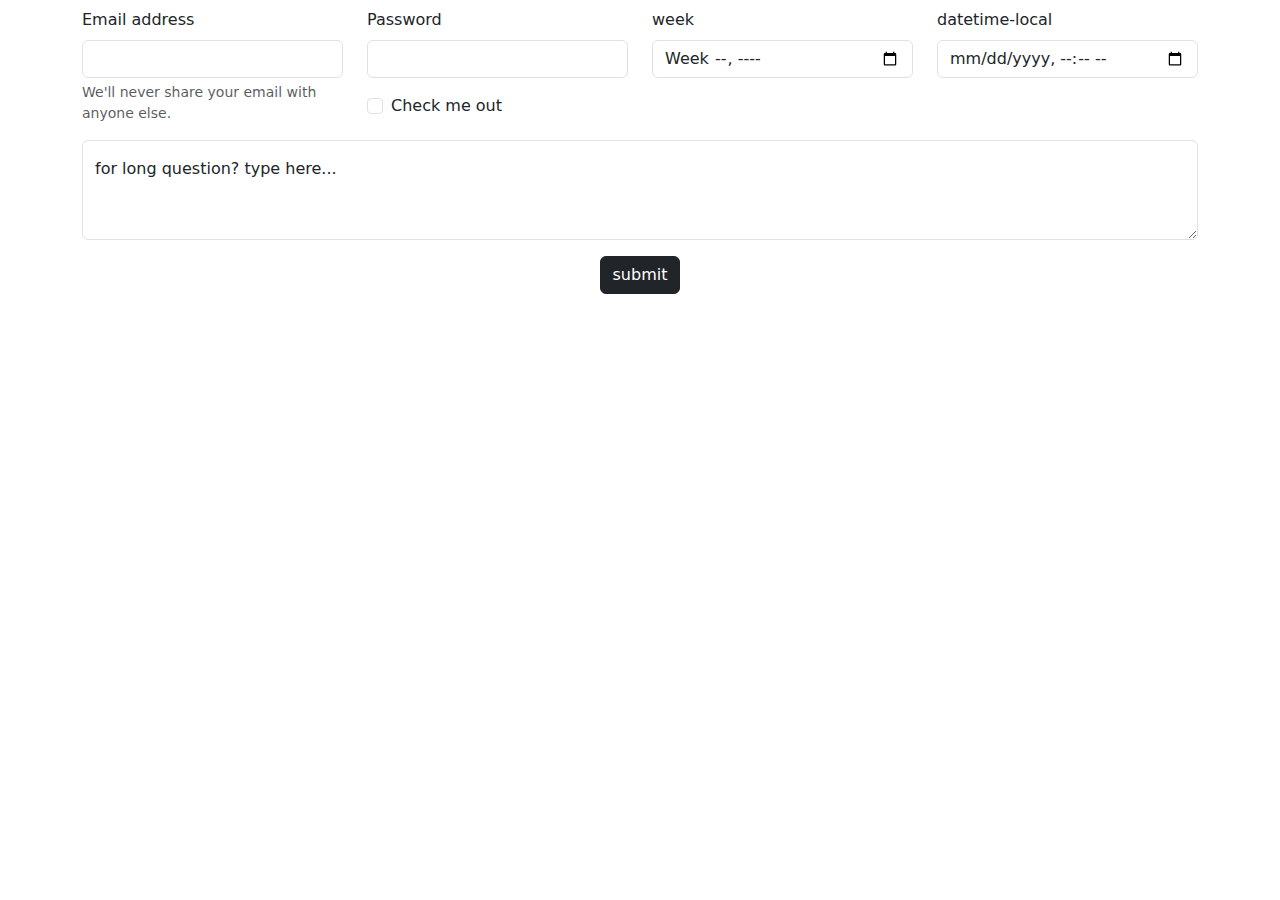
<file: assigment 8/form.html>
<!DOCTYPE html>
<html lang="en">
  <head>
    <meta charset="utf-8" />
    <meta name="viewport" content="width=device-width, initial-scale=1" />
    <title>Bootstrap demo</title>
    <link
      href="https://cdn.jsdelivr.net/npm/bootstrap@5.3.3/dist/css/bootstrap.min.css"
      rel="stylesheet"
      integrity="sha384-QWTKZyjpPEjISv5WaRU9OFeRpok6YctnYmDr5pNlyT2bRjXh0JMhjY6hW+ALEwIH"
      crossorigin="anonymous"
    />
  </head>
  <body>
    <div class="container mt-2">
      <div class="row">
        <div class="col-lg-3 col-md-6">
          <form>
            <div class="mb-3">
              <label for="exampleInputEmail1" class="form-label"
                >Email address</label
              >
              <input
                type="email"
                class="form-control"
                id="exampleInputEmail1"
                aria-describedby="emailHelp"
              />
              <div id="emailHelp" class="form-text">
                We'll never share your email with anyone else.
              </div>
            </div>
          </form>
        </div>
        <div class="col-lg-3 col-md-6">
          <form action="">
            <div class="mb-3">
              <label for="exampleInputPassword1" class="form-label"
                >Password</label
              >
              <input
                type="password"
                class="form-control"
                id="exampleInputPassword1"
                novalidate
              />
            </div>
            <div class="mb-3 form-check">
              <input
                type="checkbox"
                class="form-check-input"
                id="exampleCheck1"
              />
              <label class="form-check-label" for="exampleCheck1"
                >Check me out</label
              >
            </div>
          </form>
        </div>
        <div class="col-lg-3 col-md-6">
          <div class="mb-3">
            <label for="exampleInputPassword1" class="form-label">week</label>
            <input
              type="week"
              class="form-control"
              id="exampleInputPassword1"
            />
          </div>
        </div>
        <div class="col-lg-3 col-md-6">
          <div class="mb-3">
            <label for="exampleInputPassword1" class="form-label"
              >datetime-local</label
            >
            <input
              type="datetime-local"
              class="form-control"
              id="exampleInputPassword1"
            />
          </div>
        </div>
      </div>
      <div class="row">
        <div class="col-12">
          <div class="form-floating">
            <textarea
              class="form-control"
              placeholder="Leave a comment here"
              id="floatingTextarea2"
              style="height: 100px"
            ></textarea>
            <label for="floatingTextarea2"
              >for long question? type here...</label
            >
          </div>
          <div class="text-center mt-3">
            <a href="index.html">
              <button type="button " class="btn btn-dark">submit</button>
            </a>
          </div>
        </div>
      </div>
    </div>

    <script
      src="https://cdn.jsdelivr.net/npm/bootstrap@5.3.3/dist/js/bootstrap.bundle.min.js"
      integrity="sha384-YvpcrYf0tY3lHB60NNkmXc5s9fDVZLESaAA55NDzOxhy9GkcIdslK1eN7N6jIeHz"
      crossorigin="anonymous"
    ></script>
  </body>
</html>
</file>
